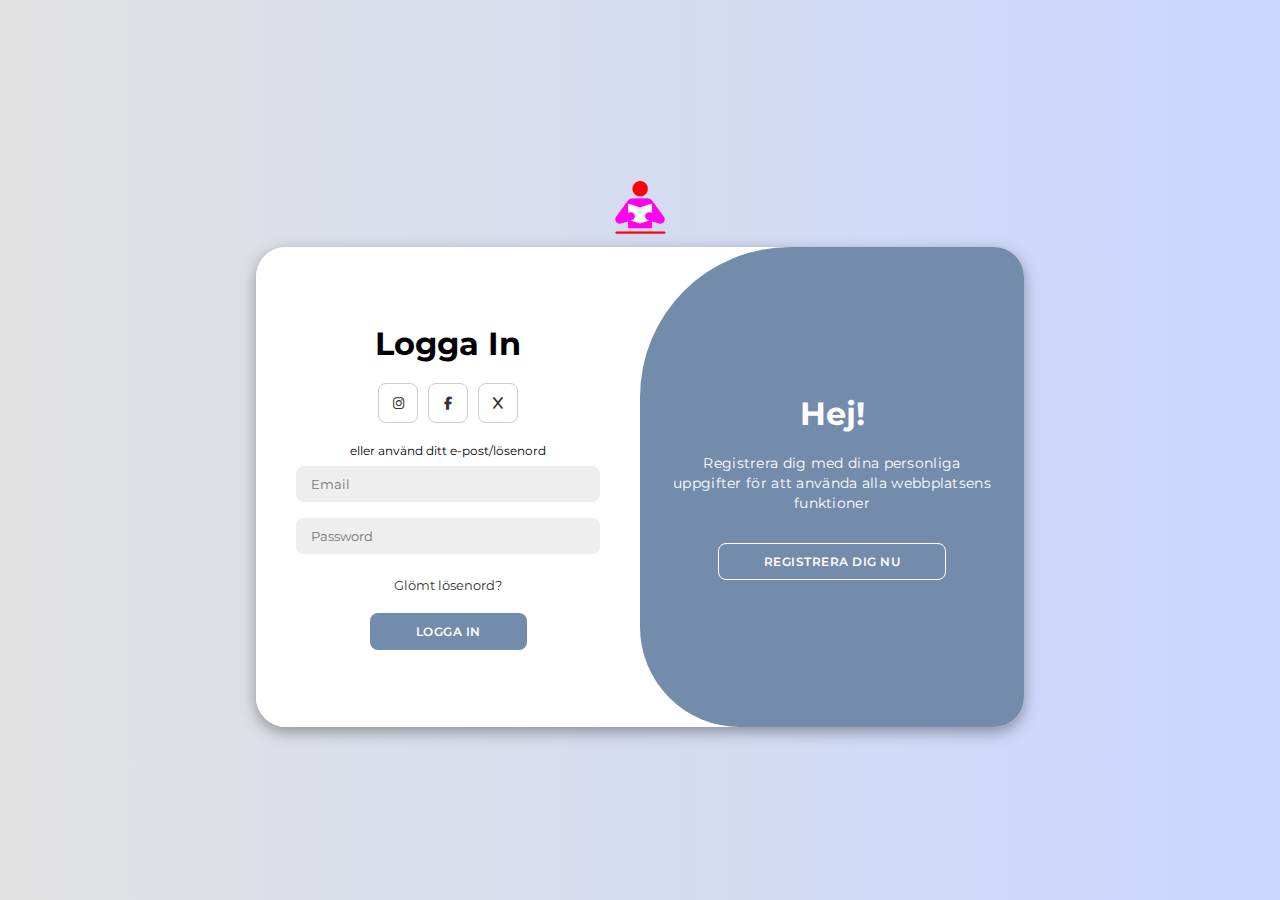
<file: loggin.html>
<!DOCTYPE html>
<html lang="en">

<head>
	<meta charset="UTF-8">
	<meta name="viewport" content="width=device-width, initial-scale=1.0">
	<link rel="stylesheet" href="https://cdnjs.cloudflare.com/ajax/libs/font-awesome/6.4.2/css/all.min.css">
	<link rel="stylesheet" href="style/loggin.css">
	<title>Login Page</title>

</head>

<body>
<header>
	<div class="Logo">
		<a href="index.html"><img src="assets/Logga2.png" alt="A red, white and pink image of 5 books connected by a computer mouse" width="70rem"></a>
	</div>
</header>

	<div class="container" id="container">
		<!-- Koden för "Skapa konto" fönster start  -->
		<div class="form-container sign-up">
			<form>
				<h1>Skapa ditt konto</h1>
				<div class="social-icons"> <!-- Iconen för "Skapa konto" -->
					<a href="#" class="icon"><i class="fa-brands fa-instagram"></i></a>
					<a href="#" class="icon"><i class="fa-brands fa-facebook-f"></i></a>
					<a href="#" class="icon"><i class="fa-brands fa-x"></i></a>
				</div>
				<span>eller använd ditt e-post/lösenord</span>
				<input type="text" placeholder="Name" required>
				<input type="email" placeholder="Email" required>
				<input type="password" placeholder="Password" required>
				<button>Registrera dig nu</button>
			</form>
		</div>
		<!-- Koden för "Skapa konto" fönster start  -->

		<!-- Koden för "logga in" fönster start  -->
		<div class="form-container sign-in">
			<form>
				<h1>Logga In</h1>
				<div class="social-icons"> <!-- Icon för "logga in" -->
					<a href="#" class="icon"><i class="fa-brands fa-instagram"></i></a>
					<a href="#" class="icon"><i class="fa-brands fa-facebook-f"></i></a>
					<a href="#" class="icon"><i class="fa-brands fa-x"></i></a>
				</div>
				<span>eller använd ditt e-post/lösenord</span>
				<input type="email" placeholder="Email" required>
				<input type="password" placeholder="Password" required>
				<a href="#">Glömt lösenord?</a>
				<button>Logga in</button>
			</form>
		</div>
		<!-- Koden för "logga in" fönster slut  -->

		<!-- Koden för "logga in" när men är i Skapa konto fönster start -->
		<div class="toggle-container">
			<div class="toggle">
				<div class="toggle-panel toggle-left">
					<h1>Välkommen tillbaka!</h1>
					<p>Registrera dig med dina personliga uppgifter för att använda alla webbplatsens funktioner</p>
					<button class="hidden" id="login">Logga in</button>
				</div>
				<div class="toggle-panel toggle-right">
					<h1>Hej!</h1>
					<p>Registrera dig med dina personliga uppgifter för att använda alla webbplatsens funktioner</p>
					<button class="hidden" id="register">Registrera dig nu</button>
				</div>
			</div>
		</div>
		<!-- Koden för "logga in" när men är i Skapa konto fönster slut -->
	</div>

	<script src="style/loggin.js"></script>
</body>

</html>
</file>
<file: style/loggin.css>
@import url('https://fonts.googleapis.com/css2?family=Montserrat:wght@300;400;500;600;700&display=swap');

* {
	margin: 0;
	padding: 0;
	box-sizing: border-box;
	font-family: 'Montserrat', sans-serif;
}

body {
	background-color: #c9d6ff;
	background: linear-gradient(to right, #e2e2e2, #c9d6ff);
	display: flex;
	align-items: center;
	justify-content: center;
	flex-direction: column;
	height: 100vh;
}

.container {
	background-color: #fff;
	border-radius: 30px;
	box-shadow: 0 5px 15px rgba(0, 0, 0, 0.35);
	position: relative;
	overflow: hidden;
	width: 768px;
	max-width: 100%;
	min-height: 480px;
}

.container p {
	font-size: 14px;
	line-height: 20px;
	letter-spacing: 0.3px;
	margin: 20px 0;
}

.container span {
	font-size: 12px;
}

.container a {
	color: #333;
	font-size: 13px;
	text-decoration: none;
	margin: 15px 0 10px;
}

.container button {
	background-color: #748cab;
	color: #fff;
	font-size: 12px;
	padding: 10px 45px;
	border: 1px solid transparent;
	border-radius: 8px;
	font-weight: 600;
	letter-spacing: 0.5px;
	text-transform: uppercase;
	margin-top: 10px;
	cursor: pointer;
}

.container button.hidden {
	background-color: transparent;
	border-color: #fff;
}

.container form {
	background-color: #fff;
	display: flex;
	align-items: center;
	justify-content: center;
	flex-direction: column;
	padding: 0 40px;
	height: 100%;
}

.container input {
	background-color: #eee;
	border: none;
	margin: 8px 0;
	padding: 10px 15px;
	font-size: 13px;
	border-radius: 8px;
	width: 100%;
	outline: none;
}

.form-container {
	position: absolute;
	top: 0;
	height: 100%;
	transition: all 0.6s ease-in-out;
}

.sign-in {
	left: 0;
	width: 50%;
	z-index: 2;
}

.container.active .sign-in {
	transform: translateX(100%);
}

.sign-up {
	left: 0;
	width: 50%;
	opacity: 0;
	z-index: 1;
}

.container.active .sign-up {
	transform: translateX(100%);
	opacity: 1;
	z-index: 5;
	animation: move 0.6s;
}

@keyframes move {

	0%,
	49.99% {
		opacity: 0;
		z-index: 1;
	}

	50%,
	100% {
		opacity: 1;
		z-index: 5;
	}
}

.social-icons {
	margin: 20px 0;
}

.social-icons a {
	border: 1px solid #ccc;
	border-radius: 20%;
	display: inline-flex;
	justify-content: center;
	align-items: center;
	margin: 0 3px;
	width: 40px;
	height: 40px;
}

.toggle-container {
	position: absolute;
	top: 0;
	left: 50%;
	width: 50%;
	height: 100%;
	overflow: hidden;
	transition: all 0.6s ease-in-out;
	border-radius: 150px 0 0 100px;
	z-index: 1000;
}

.container.active .toggle-container {
	transform: translateX(-100%);
	border-radius: 0 150px 100px 0;
}

.toggle {
	background-color: #748cab;
	height: 100%;
	background: linear-gradient(to right, #748cab, #748cab);
	color: #fff;
	position: relative;
	left: -100%;
	height: 100%;
	width: 200%;
	transform: translateX(0);
	transition: all 0.6s ease-in-out;
}

.container.active .toggle {
	transform: translateX(50%);
}

.toggle-panel {
	position: absolute;
	width: 50%;
	height: 100%;
	display: flex;
	align-items: center;
	justify-content: center;
	flex-direction: column;
	padding: 0 30px;
	text-align: center;
	top: 0;
	transform: translateX(0);
	transition: all 0.6s ease-in-out;
}

.toggle-left {
	transform: translateX(-200%);
}

.container.active .toggle-left {
	transform: translateX(0);
}

.toggle-right {
	right: 0;
	transform: translateX(0);
}

.container.active .toggle-right {
	transform: translateX(200%);
		}
</file>
